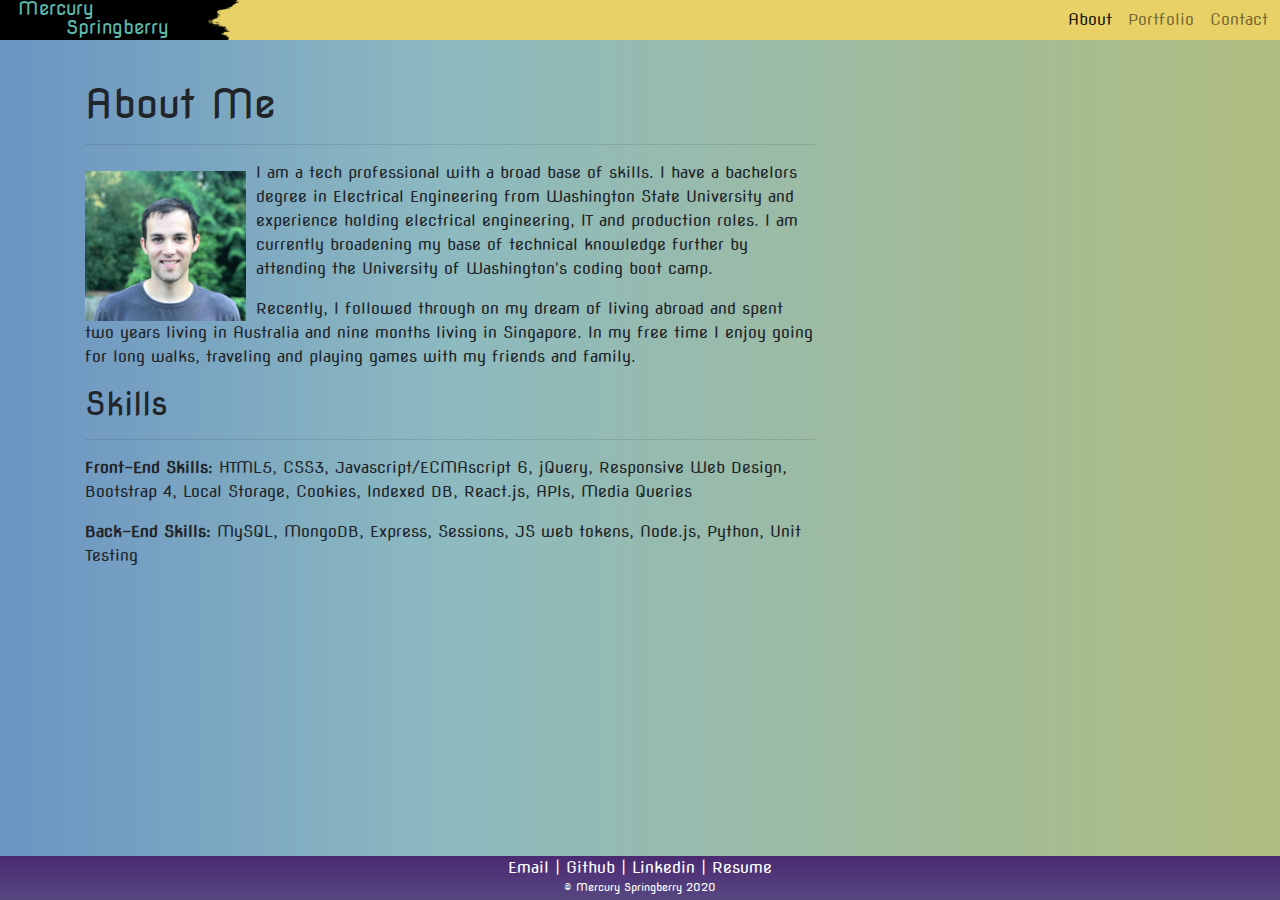
<file: index.html>
<!DOCTYPE html>
<html lang="en">

<head>
  <meta charset="UTF-8">
  <meta name="viewport" content="width=device-width, initial-scale=1.0">
  <title>Mercury's Portfolio</title>
  <link rel="stylesheet" href="reset.css">
  <link href="https://fonts.googleapis.com/css2?family=Nova+Flat&display=swap" rel="stylesheet">
  <link rel="stylesheet" href="https://stackpath.bootstrapcdn.com/bootstrap/4.5.2/css/bootstrap.min.css"
    integrity="sha384-JcKb8q3iqJ61gNV9KGb8thSsNjpSL0n8PARn9HuZOnIxN0hoP+VmmDGMN5t9UJ0Z" crossorigin="anonymous">
  <link rel="stylesheet" href="style.css">
</head>

<body>


  <!-- Nav bar-->
  <header class="nav-bg">
    <nav class="navbar navbar-expand-lg navbar-light header-bg nav-text">
      <a class="navbar-brand" href="./index.html">
        <div>
          <span class="first-name">Mercury</span><span class="last-name">Springberry</span>
        </div>
      </a>
      <button class="navbar-toggler border border-0" type="button" data-toggle="collapse" data-target="#navbarNav"
        aria-controls="navbarNav" aria-expanded="false" aria-label="Toggle navigation">
        <span class="navbar-toggler-icon"></span>
      </button>
      <div class="collapse navbar-collapse justify-content-end" id="navbarNav">
        <ul class="navbar-nav">
          <li class="nav-item active">
            <a class="nav-link" href="./index.html">About</a>
          </li>
          <li class="nav-item">
            <a class="nav-link" href="./portfolio.html">Portfolio</a>
          </li>
          <li class="nav-item">
            <a class="nav-link" href="./contact.html">Contact </a>
          </li>


        </ul>
      </div>
    </nav>
  </header>
  <!-- About me -->
  <main class="container">
    <div class="row">
      <section class="col-sm-10 col-md-8 bg-alert">
        <h1>About Me</h1>
        <hr>
        <img src="./images/personal_pic.jpg" alt="headshot" class="aboutme-img">
        <p class="aboutme-text"> I am a tech professional with a broad base of skills. I have a bachelors
          degree in Electrical Engineering
          from Washington State University and experience holding electrical engineering, IT and production roles. I am
          currently broadening my base of technical knowledge further by attending the University of Washington's coding
          boot camp. </p>
        <p>Recently, I followed through on my dream of living abroad and spent two years living in Australia and
          nine months living in Singapore. In my free time I enjoy going for long walks, traveling and playing games
          with
          my friends and family.</p>
      </section>
      <div class="col-sm-2 col-md-4">
      </div>
    </div>
    <div class="row">
      <div class="col-sm-10 col-md-8">
      <h2>Skills</h2>
      <hr>
      <p> <span class="bold">Front-End Skills:</span> ​HTML5, CSS3, Javascript/ECMAscript 6, jQuery, Responsive Web Design, Bootstrap 4,
        Local Storage, Cookies, Indexed DB, React.js, APIs, Media Queries</p>
        <p><span class="bold">Back-End Skills:</span> ​MySQL, MongoDB, Express, Sessions, JS web tokens, Node.js, Python, Unit Testing</p>
</div>
</div>

    </div>
  </main>
  <!-- Footer -->
  <footer>
    <p class="socialLinks">
        <a href="mailto:mspringberry@gmail.com">Email </a> |
        <a href="https://github.com/mercspring/">Github </a> |
        <a href="https://www.linkedin.com/in/mercury-springberry-16286b198/">Linkedin </a> |
        <a href="./resume.pdf">Resume </a> 
    </p>
    <p class="copyright">&copy; Mercury Springberry 2020</p>
</footer>




  <script src="https://code.jquery.com/jquery-3.5.1.slim.min.js"
    integrity="sha384-DfXdz2htPH0lsSSs5nCTpuj/zy4C+OGpamoFVy38MVBnE+IbbVYUew+OrCXaRkfj"
    crossorigin="anonymous"></script>
  <script src="https://cdn.jsdelivr.net/npm/popper.js@1.16.1/dist/umd/popper.min.js"
    integrity="sha384-9/reFTGAW83EW2RDu2S0VKaIzap3H66lZH81PoYlFhbGU+6BZp6G7niu735Sk7lN"
    crossorigin="anonymous"></script>
  <script src="https://stackpath.bootstrapcdn.com/bootstrap/4.5.2/js/bootstrap.min.js"
    integrity="sha384-B4gt1jrGC7Jh4AgTPSdUtOBvfO8shuf57BaghqFfPlYxofvL8/KUEfYiJOMMV+rV"
    crossorigin="anonymous"></script>
</body>

</html>
</file>
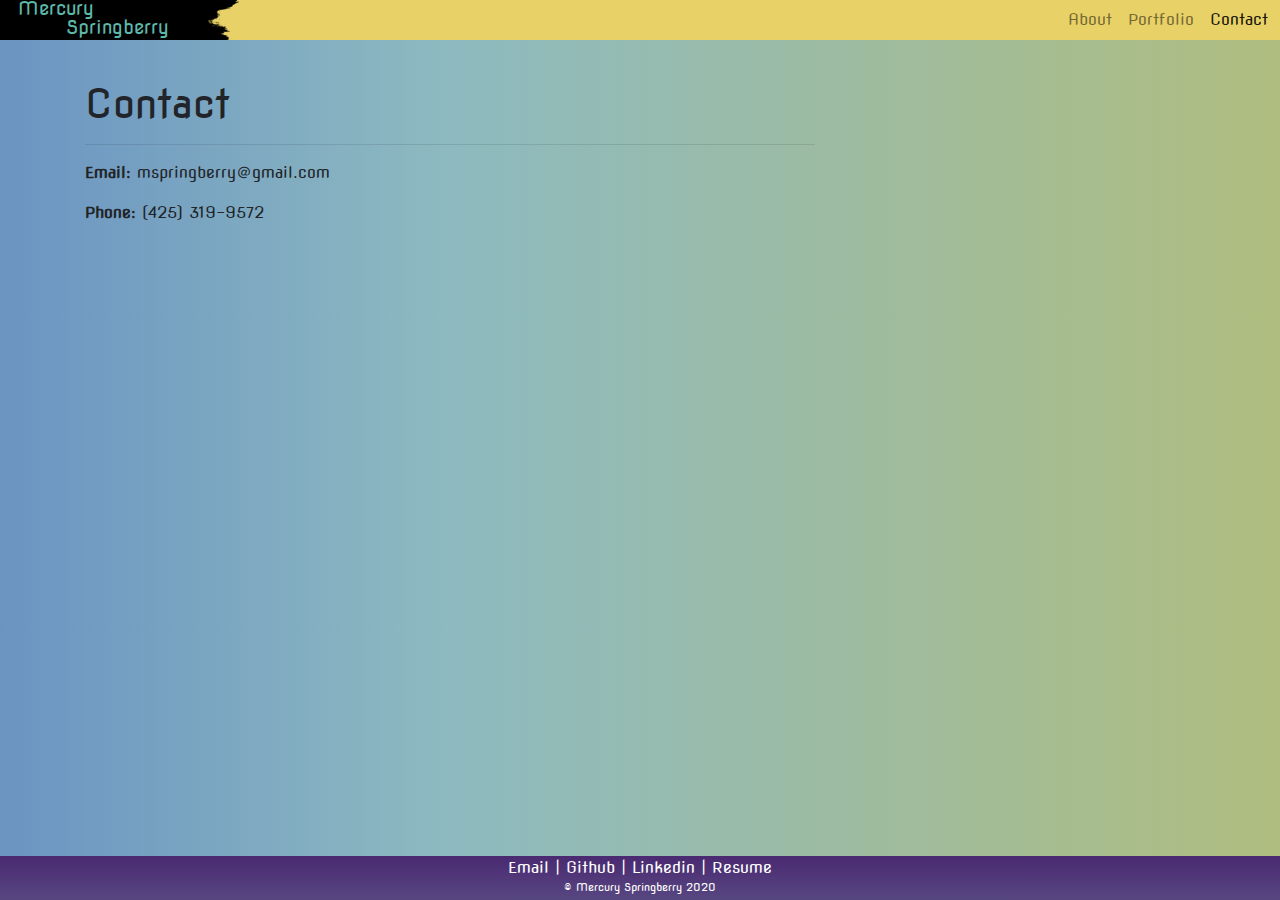
<file: contact.html>
<!DOCTYPE html>
<html lang="en">

<head>
    <meta charset="UTF-8">
    <meta name="viewport" content="width=device-width, initial-scale=1.0">
    <title>Mercury's Portfolio</title>
    <link rel="stylesheet" href="reset.css">
    <link href="https://fonts.googleapis.com/css2?family=Nova+Flat&display=swap" rel="stylesheet">
    <link rel="stylesheet" href="https://stackpath.bootstrapcdn.com/bootstrap/4.5.2/css/bootstrap.min.css"
        integrity="sha384-JcKb8q3iqJ61gNV9KGb8thSsNjpSL0n8PARn9HuZOnIxN0hoP+VmmDGMN5t9UJ0Z" crossorigin="anonymous">
    <link rel="stylesheet" href="style.css">
</head>

<body>


    <!-- Nav bar-->
    <header class="nav-bg">
        <nav class="navbar navbar-expand-lg navbar-light header-bg nav-text">


            <a class="navbar-brand" href="./index.html">
                <div><span class="first-name">Mercury</span><span class="last-name">Springberry</span></div>
            </a>
            <button class="navbar-toggler border border-0" type="button" data-toggle="collapse" data-target="#navbarNav"
                aria-controls="navbarNav" aria-expanded="false" aria-label="Toggle navigation">
                <span class="navbar-toggler-icon"></span>
            </button>
            <div class="collapse navbar-collapse justify-content-end" id="navbarNav">
                <ul class="navbar-nav">
                    <li class="nav-item">
                        <a class="nav-link" href="./index.html">About</a>
                    </li>
                    <li class="nav-item">
                        <a class="nav-link" href="./portfolio.html">Portfolio</a>
                    </li>
                    <li class="nav-item active">
                        <a class="nav-link" href="./contact.html">Contact</a>
                    </li>


                </ul>
            </div>
        </nav>
    </header>

    <!-- Contact -->
    <main class="container">
        <div class="row">
            <div class="col-sm-10 col-md-8 bg-alert">
                <h1>Contact</h1>
                <hr>
                <p id="email"><strong>Email:</strong> mspringberry＠gmail.com</p>
                <p><strong>Phone:</strong> (425) 319-9572</p>
                <!-- <form>
                    <div class="form-group">
                        <label for="inputPassword">Password</label>
                        <input type="name" class="form-control" id="contacterName" placeholder="Enter name">
                    </div>
                    <div class="form-group">
                        <label for="inputEmail">Email address</label>
                        <input type="email" class="form-control" id="contacterEmail" aria-describedby="emailHelp"
                            placeholder="Enter email">
                    </div>
                    <div class="form-group">
                        <label for="inputMessage">Message</label>
                        <textarea class="form-control" id="contacterMessage" rows="3" placeholder="Enter message"></textarea>
                    </div>
                    <button type="submit" class="btn btn-primary btn-style">Submit</button>
                </form> -->
            </div>
            <div class="col-sm-2 col-md-4">
            </div>
        </div>
    </main>

    <!-- Footer -->
    <footer>
        <p class="socialLinks">
            <a href="mailto:mspringberry@gmail.com">Email </a> |
            <a href="https://github.com/mercspring/">Github </a> |
            <a href="https://www.linkedin.com/in/mercury-springberry-16286b198/">Linkedin </a> |
            <a href="./resume.pdf">Resume </a>
        </p>
        <p class="copyright">&copy; Mercury Springberry 2020</p>
    </footer>
    <script src="https://code.jquery.com/jquery-3.5.1.slim.min.js"
        integrity="sha384-DfXdz2htPH0lsSSs5nCTpuj/zy4C+OGpamoFVy38MVBnE+IbbVYUew+OrCXaRkfj"
        crossorigin="anonymous"></script>
    <script src="https://cdn.jsdelivr.net/npm/popper.js@1.16.1/dist/umd/popper.min.js"
        integrity="sha384-9/reFTGAW83EW2RDu2S0VKaIzap3H66lZH81PoYlFhbGU+6BZp6G7niu735Sk7lN"
        crossorigin="anonymous"></script>
    <script src="https://stackpath.bootstrapcdn.com/bootstrap/4.5.2/js/bootstrap.min.js"
        integrity="sha384-B4gt1jrGC7Jh4AgTPSdUtOBvfO8shuf57BaghqFfPlYxofvL8/KUEfYiJOMMV+rV"
        crossorigin="anonymous"></script>
</body>

</html>
</file>
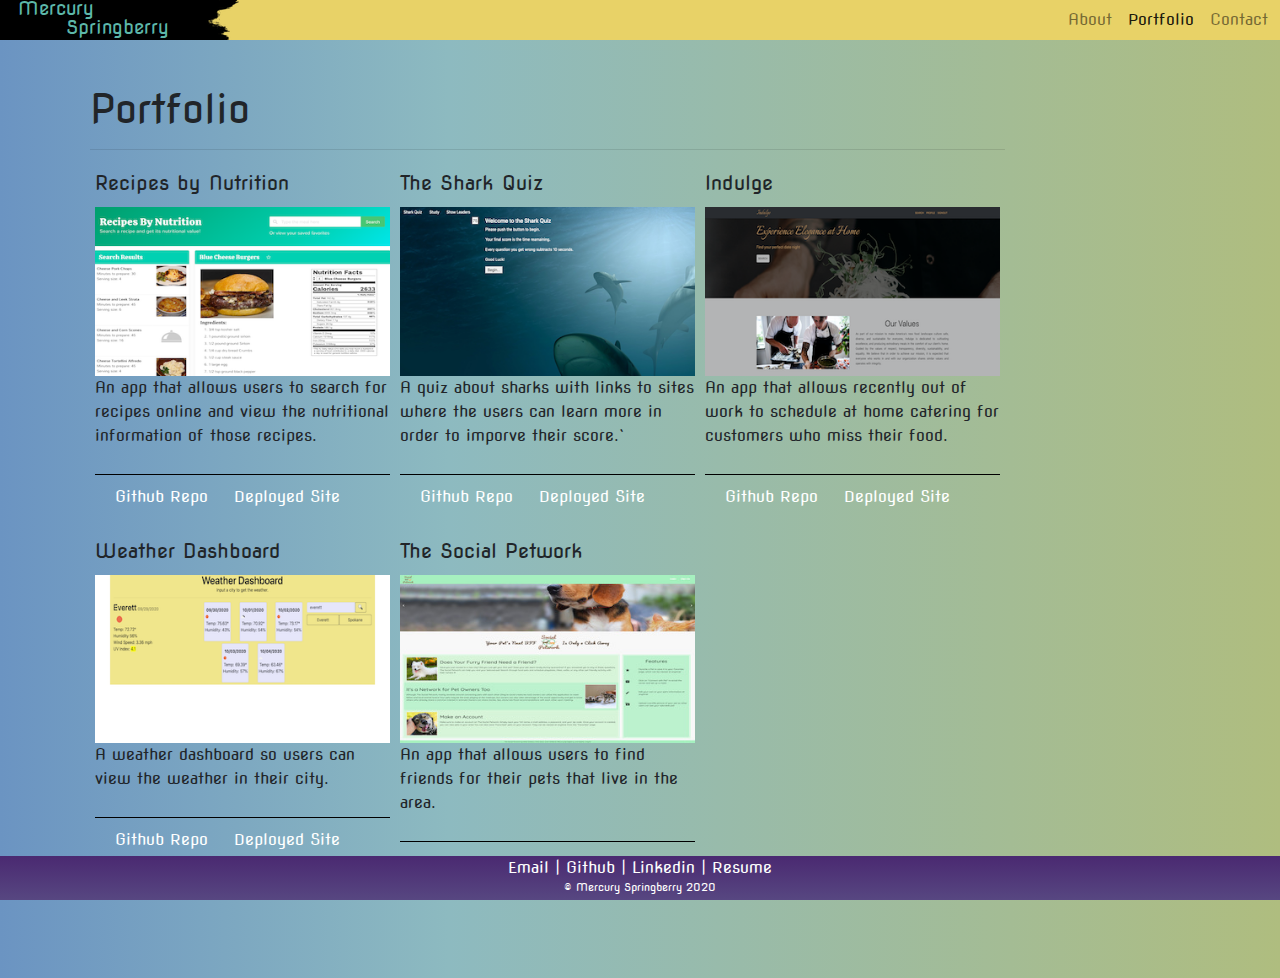
<file: portfolio.html>
<!DOCTYPE html>
<html lang="en">

<head>
    <meta charset="UTF-8">
    <meta name="viewport" content="width=device-width, initial-scale=1.0">
    <title>Mercury's Portfolio</title>
    <link rel="stylesheet" href="reset.css">
    <link href="https://fonts.googleapis.com/css2?family=Nova+Flat&display=swap" rel="stylesheet">
    <link rel="stylesheet" href="https://stackpath.bootstrapcdn.com/bootstrap/4.5.2/css/bootstrap.min.css"
        integrity="sha384-JcKb8q3iqJ61gNV9KGb8thSsNjpSL0n8PARn9HuZOnIxN0hoP+VmmDGMN5t9UJ0Z" crossorigin="anonymous">
    <link rel="stylesheet" href="style.css">
</head>

<body>


    <!-- Nav bar-->
    <header class="nav-bg">
        <nav class="navbar navbar-expand-lg navbar-light header-bg nav-text">
            <a class="navbar-brand" href="./index.html">
                <div>
                    <span class="first-name">Mercury</span>
                    <span class="last-name">Springberry</span>
                </div>
            </a>
            <button class="navbar-toggler border border-0" type="button" data-toggle="collapse" data-target="#navbarNav"
                aria-controls="navbarNav" aria-expanded="false" aria-label="Toggle navigation">
                <span class="navbar-toggler-icon"></span>
            </button>
            <div class="collapse navbar-collapse justify-content-end" id="navbarNav">
                <ul class="navbar-nav">
                    <li class="nav-item">
                        <a class="nav-link" href="./index.html">About</a>
                    </li>
                    <li class="nav-item active">
                        <a class="nav-link" href="./portfolio.html">Portfolio</a>
                    </li>
                    <li class="nav-item">
                        <a class="nav-link" href="./contact.html">Contact </a>
                    </li>


                </ul>
            </div>
        </nav>
    </header>

    <!-- About me -->
    <main class="container gallery">
        <div class="row no-gutters">
            <div class="col-md-10 bg-alert">
                <h1>Portfolio</h1>
                <hr>
                <div class="row no-gutters">
                    <div class="col-md-4 justify-content-center">
                        <div class="card" style="width: 350;">
                              <h5 class="card-title">Recipes by Nutrition</h5>
                            <img src="./images/recipe-by-nutrition-small.png" alt="recipe sample">
                            <p>An app that allows users to search for recipes online and view the nutritional information of those recipes.</p>
                            <div class="card-body">
                              <a href="https://github.com/mercspring/recipes-by-nutrition"  target="_blank" class="card-link">Github Repo</a>
                              <a href="https://mercspring.github.io/recipes-by-nutrition/"  target="_blank" class="card-link">Deployed Site</a>
                            </div>
                          </div>
                    </div>
                        <div class="col-md-4 justify-content-center">
                            <div class="card">
                                  <h5 class="card-title">The Shark Quiz</h5>
                                <img src="./images/shark-quiz-small.png" alt="shark quiz sample">
                                <p>A quiz about sharks with links to sites where the users can learn more in order to imporve their score.`</p>
                                <div class="card-body">
                                    <a href="https://github.com/mercspring/the-shark-quiz"  target="_blank" class="card-link">Github Repo</a>
                                    <a href="https://mercspring.github.io/the-shark-quiz/"  target="_blank" class="card-link">Deployed Site</a>
                                </div>
                              </div>
                        </div>
                        <div class="col-md-4 justify-content-center">
                            <div class="card" style="width: 350;">
                                  <h5 class="card-title">Indulge</h5>
                                <img src="./images/indulge-small.png" alt="indulge sample">
                            <p>An app that allows recently out of work to schedule at home catering for customers who miss their food.</p>
                                <div class="card-body">
                                    <a href="https://github.com/mercspring/experience-indulgence" target="_blank"  class="card-link">Github Repo</a>
                                    <a href="https://experience-indulgence.herokuapp.com/"  target="_blank" class="card-link">Deployed Site</a>
                                </div>
                              </div>
                    </div>
                        <div class="col-md-4 justify-content-center">
                            <div class="card" style="width: 350;">
                                  <h5 class="card-title">Weather Dashboard</h5>
                                <img src="./images/weather-dashboard-small.png" alt="weather dashboard sample">
                                <p>A weather dashboard so users can view the weather in their city.</p>
                                <div class="card-body">
                                    <a href="https://github.com/mercspring/weather-forcast-dashboard" target="_blank"  class="card-link">Github Repo</a>
                                    <a href="https://mercspring.github.io/weather-forcast-dashboard/"  target="_blank" class="card-link">Deployed Site</a>
                                </div>
                              </div>
                    </div>
                    <div class="col-md-4 justify-content-center">
                        <div class="card" style="width: 350;">
                              <h5 class="card-title">The Social Petwork</h5>
                            <img src="./images/social-petwork-small.jpg" alt="social petwork sample">
                            <p>An app that allows users to find friends for their pets that live in the area.</p>
                            <div class="card-body">
                                <a href="https://github.com/sophia2798/social_petwork" target="_blank" class="card-link">Github Repo</a>
                                <a href="https://secret-meadow-51163.herokuapp.com/" target="_blank" class="card-link">Deployed Site</a>
                            </div>
                          </div>
                </div>
                </div>
            </div>
        </div>
        <div class="col-md-4"></div>
    </main>

    <!-- Footer -->
    <footer>
        <p class="socialLinks">
            <a href="mailto:mspringberry@gmail.com">Email </a> |
            <a href="https://github.com/mercspring/">Github </a> |
            <a href="https://www.linkedin.com/in/mercury-springberry-16286b198/">Linkedin </a> |
            <a href="./resume.pdf">Resume </a> 
        </p>
        <p class="copyright">&copy; Mercury Springberry 2020</p>
    </footer>



    <script src="https://code.jquery.com/jquery-3.5.1.slim.min.js"
        integrity="sha384-DfXdz2htPH0lsSSs5nCTpuj/zy4C+OGpamoFVy38MVBnE+IbbVYUew+OrCXaRkfj"
        crossorigin="anonymous"></script>
    <script src="https://cdn.jsdelivr.net/npm/popper.js@1.16.1/dist/umd/popper.min.js"
        integrity="sha384-9/reFTGAW83EW2RDu2S0VKaIzap3H66lZH81PoYlFhbGU+6BZp6G7niu735Sk7lN"
        crossorigin="anonymous"></script>
    <script src="https://stackpath.bootstrapcdn.com/bootstrap/4.5.2/js/bootstrap.min.js"
        integrity="sha384-B4gt1jrGC7Jh4AgTPSdUtOBvfO8shuf57BaghqFfPlYxofvL8/KUEfYiJOMMV+rV"
        crossorigin="anonymous"></script>
</body>

</html>
</file>
<file: style.css>
body{
    background: rgb(107,148,194);
    background: linear-gradient(90deg, rgba(107,148,194,1) 0%, rgba(141,186,192,1) 35%, rgba(175,189,127,1) 100%); 
    font-family: 'Nova Flat', cursive;
    position: relative;
}

.nav-bg{
    background: #e8d267;

}

.navbar-brand{
    padding:0px;
    margin:0px;
}

.header-bg{
    background-image: url("./images/header_photo.png");
    background-repeat: no-repeat;
    padding-top: 0px;
    padding-bottom: 0px;
    padding-left: 4px;
    padding-right: 4px;
}

.img-head{
    display: inline-block;
    width: 100%;
    height: auto;
    max-height: 40px;
}

.container{
    margin-top: 40px;
    margin-bottom:8vh;
}

.aboutme-img{
    float:left;
    margin: 10px 10px 0px 0px;
    width: auto;
    height: 150px;
}

.gallery .row > div{
    padding: 5px;

}


a > div > span{
    color:#5db7a9;
    font-size: 14pt;
    display: block;
    line-height:1;
}

a > div{
    text-align: center;
    width: 100%;
    height: 40px;
}

.last-name{
    padding-left: 60%;
}

.btn-style{
    background-image: linear-gradient(#4a2971,#574781);
    border: none;
}

footer{
    color: white;
    text-align: center;
    vertical-align: center;
    background-image: linear-gradient(#4a2971,#574781);
    width: 100%;
   height: 4ch; 
   position: fixed;
   bottom: 0;
}

footer > p{
    margin:0;
}

.copyright{
    font-size: 8pt;
}

.socialLinks > a{
    color:white;
}

.card{
    background: inherit;
    border: none;
}

.card > img{
    max-width: 350px;
}


.card-body > a{
    color: white;
}

.card-body{
    border-top: 1px solid black;
    padding-top: 10px;
    margin-top: 10px;
}

#email:hover:after{
    content: " To combat scraping, the @ symbol isn't the real @ symbol";
    opacity: 50%;
}

.bold{
    font-weight: bold;
}
</file>
